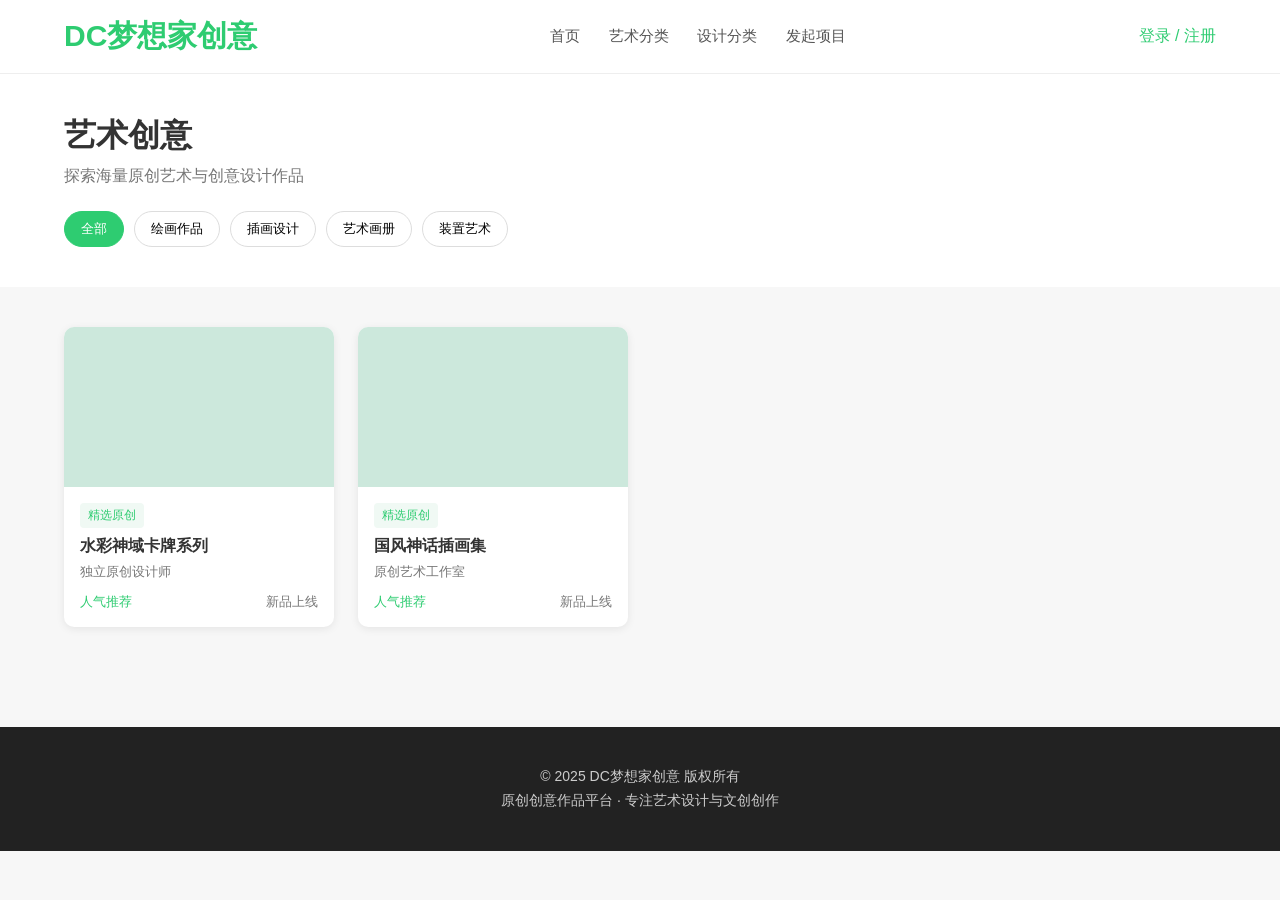
<file: index.html>
<!DOCTYPE html>
<html lang="zh-CN">
<head>
    <meta charset="UTF-8">
    <meta name="viewport" content="width=device-width, initial-scale=1.0">
    <title>艺术创意 - DC梦想家创意</title>
    <link rel="stylesheet" href="style.css">
</head>
<body>
<header class="site-header">
    <div class="container">
        <div class="logo">DC梦想家创意</div>
        <nav class="nav-menu">
            <a href="home.html">首页</a>
            <a href="index.html">艺术分类</a>
            <a href="design.html">设计分类</a>
            <a href="#">发起项目</a>
        </nav>
        <div class="user-actions">
            <a href="#">登录 / 注册</a>
        </div>
    </div>
</header>

    <section class="category-header">
        <div class="container">
            <h1>艺术创意</h1>
            <p>探索海量原创艺术与创意设计作品</p>
            <div class="filter-bar">
                <button class="filter-btn active">全部</button>
                <button class="filter-btn">绘画作品</button>
                <button class="filter-btn">插画设计</button>
                <button class="filter-btn">艺术画册</button>
                <button class="filter-btn">装置艺术</button>
            </div>
        </div>
    </section>

    <main class="projects-grid container">
        <div class="project-card">
            <div class="card-img"></div>
            <div class="card-content">
                <span class="label">精选原创</span>
                <h3>水彩神域卡牌系列</h3>
                <p>独立原创设计师</p>
                <div class="fund-info">
                    <div class="funded">人气推荐</div>
                    <div class="days-left">新品上线</div>
                </div>
            </div>
        </div>
        <div class="project-card">
            <div class="card-img"></div>
            <div class="card-content">
                <span class="label">精选原创</span>
                <h3>国风神话插画集</h3>
                <p>原创艺术工作室</p>
                <div class="fund-info">
                    <div class="funded">人气推荐</div>
                    <div class="days-left">新品上线</div>
                </div>
            </div>
        </div>
    </main>

<div class="footer">
    <div class="container">
        <p>© 2025 DC梦想家创意 版权所有</p>
        <p>原创创意作品平台 · 专注艺术设计与文创创作</p>
    </div>
</div>
<script src="script.js"></script>
</body>
</html>
</file>
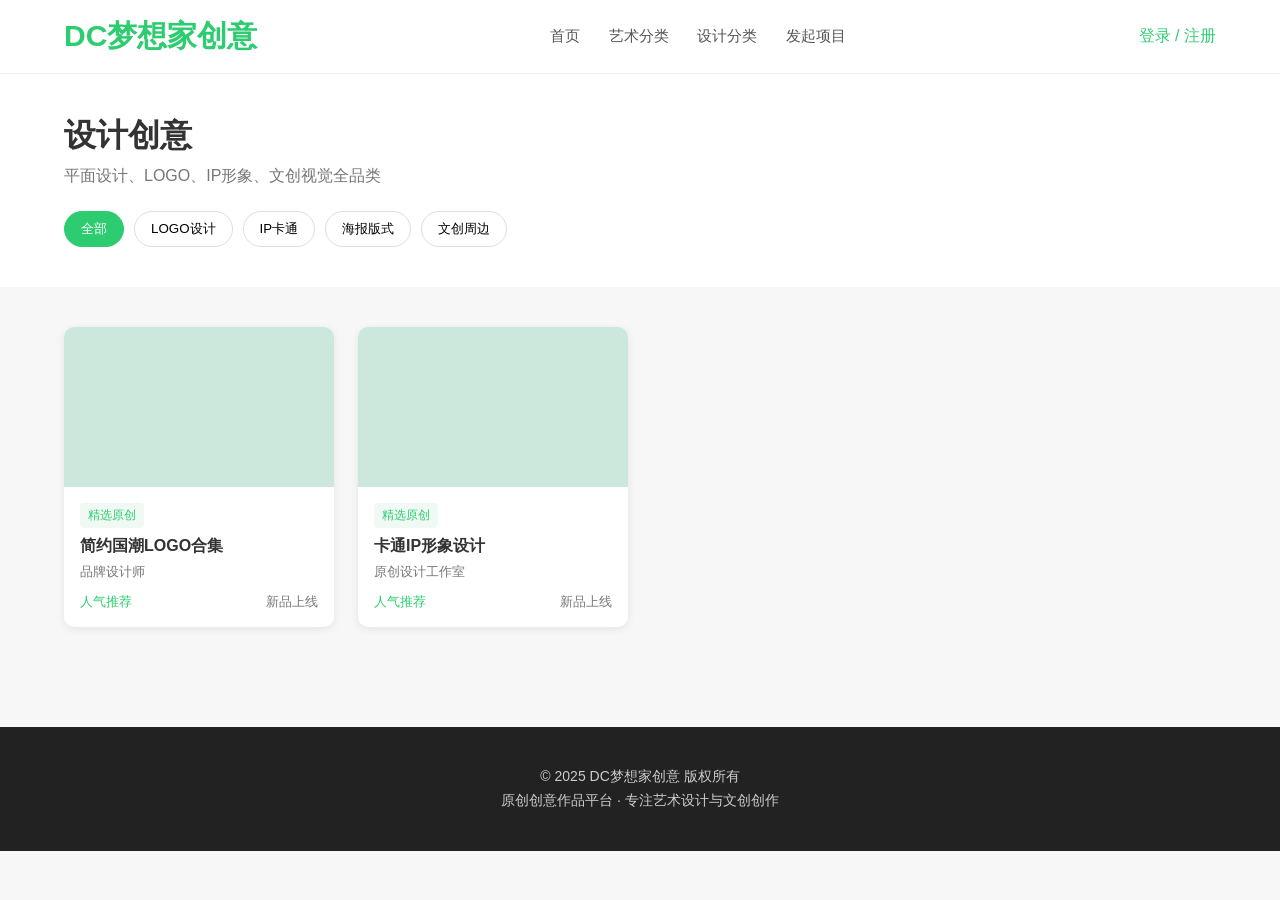
<file: design.html>
<!DOCTYPE html>
<html lang="zh-CN">
<head>
    <meta charset="UTF-8">
    <meta name="viewport" content="width=device-width, initial-scale=1.0">
    <title>设计创意 - DC梦想家创意</title>
    <link rel="stylesheet" href="style.css">
</head>
<body>
<header class="site-header">
    <div class="container">
        <div class="logo">DC梦想家创意</div>
        <nav class="nav-menu">
            <a href="home.html">首页</a>
            <a href="index.html">艺术分类</a>
            <a href="design.html">设计分类</a>
            <a href="#">发起项目</a>
        </nav>
        <div class="user-actions">
            <a href="#">登录 / 注册</a>
        </div>
    </div>
</header>

    <section class="category-header">
        <div class="container">
            <h1>设计创意</h1>
            <p>平面设计、LOGO、IP形象、文创视觉全品类</p>
            <div class="filter-bar">
                <button class="filter-btn active">全部</button>
                <button class="filter-btn">LOGO设计</button>
                <button class="filter-btn">IP卡通</button>
                <button class="filter-btn">海报版式</button>
                <button class="filter-btn">文创周边</button>
            </div>
        </div>
    </section>

    <main class="projects-grid container">
        <div class="project-card">
            <div class="card-img"></div>
            <div class="card-content">
                <span class="label">精选原创</span>
                <h3>简约国潮LOGO合集</h3>
                <p>品牌设计师</p>
                <div class="fund-info">
                    <div class="funded">人气推荐</div>
                    <div class="days-left">新品上线</div>
                </div>
            </div>
        </div>
        <div class="project-card">
            <div class="card-img"></div>
            <div class="card-content">
                <span class="label">精选原创</span>
                <h3>卡通IP形象设计</h3>
                <p>原创设计工作室</p>
                <div class="fund-info">
                    <div class="funded">人气推荐</div>
                    <div class="days-left">新品上线</div>
                </div>
            </div>
        </div>
    </main>

<div class="footer">
    <div class="container">
        <p>© 2025 DC梦想家创意 版权所有</p>
        <p>原创创意作品平台 · 专注艺术设计与文创创作</p>
    </div>
</div>
<script src="script.js"></script>
</body>
</html>
</file>
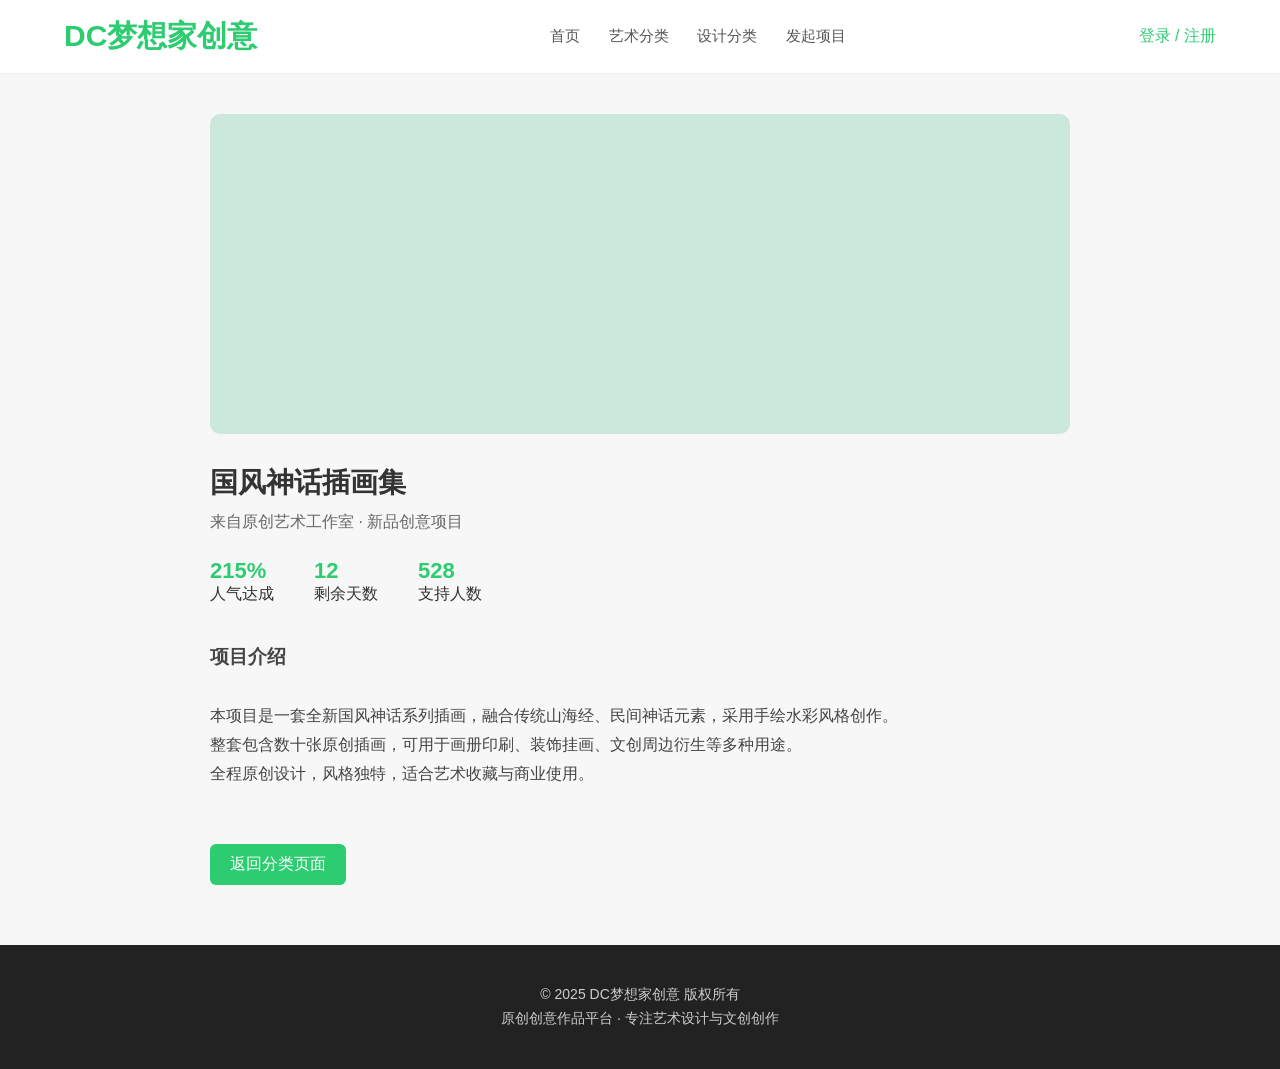
<file: detail.html>
<!DOCTYPE html>
<html lang="zh-CN">
<head>
    <meta charset="UTF-8">
    <meta name="viewport" content="width=device-width, initial-scale=1.0">
    <title>项目详情 - DC梦想家创意</title>
    <link rel="stylesheet" href="style.css">
    <style>
        .detail-wrap{max-width:900px;margin:40px auto;padding:0 20px;}
        .detail-banner{height:320px;background:#cce8dc;border-radius:10px;margin-bottom:30px;}
        .detail-title{font-size:28px;margin-bottom:10px;}
        .detail-desc{color:#666;margin-bottom:20px;}
        .detail-info{display:flex;gap:40px;margin:25px 0;}
        .info-item h4{font-size:22px;color:#2ecc71;}
        .content-block{margin:35px 0;line-height:1.8;color:#444;}
        .back-btn{display:inline-block;padding:10px 20px;background:#2ecc71;color:#fff;border-radius:6px;text-decoration:none;margin-top:20px;}
    </style>
</head>
<body>
<header class="site-header">
    <div class="container">
        <div class="logo">DC梦想家创意</div>
        <nav class="nav-menu">
            <a href="home.html">首页</a>
            <a href="index.html">艺术分类</a>
            <a href="design.html">设计分类</a>
            <a href="#">发起项目</a>
        </nav>
        <div class="user-actions">
            <a href="#">登录 / 注册</a>
        </div>
    </div>
</header>

    <div class="detail-wrap">
        <div class="detail-banner"></div>
        <h1 class="detail-title">国风神话插画集</h1>
        <p class="detail-desc">来自原创艺术工作室 · 新品创意项目</p>
        <div class="detail-info">
            <div class="info-item">
                <h4>215%</h4>
                <p>人气达成</p>
            </div>
            <div class="info-item">
                <h4>12</h4>
                <p>剩余天数</p>
            </div>
            <div class="info-item">
                <h4>528</h4>
                <p>支持人数</p>
            </div>
        </div>
        <div class="content-block">
            <h3>项目介绍</h3><br>
            <p>本项目是一套全新国风神话系列插画，融合传统山海经、民间神话元素，采用手绘水彩风格创作。</p>
            <p>整套包含数十张原创插画，可用于画册印刷、装饰挂画、文创周边衍生等多种用途。</p>
            <p>全程原创设计，风格独特，适合艺术收藏与商业使用。</p>
        </div>
        <a href="index.html" class="back-btn">返回分类页面</a>
    </div>

<div class="footer">
    <div class="container">
        <p>© 2025 DC梦想家创意 版权所有</p>
        <p>原创创意作品平台 · 专注艺术设计与文创创作</p>
    </div>
</div>
<script src="script.js"></script>
</body>
</html>
</file>
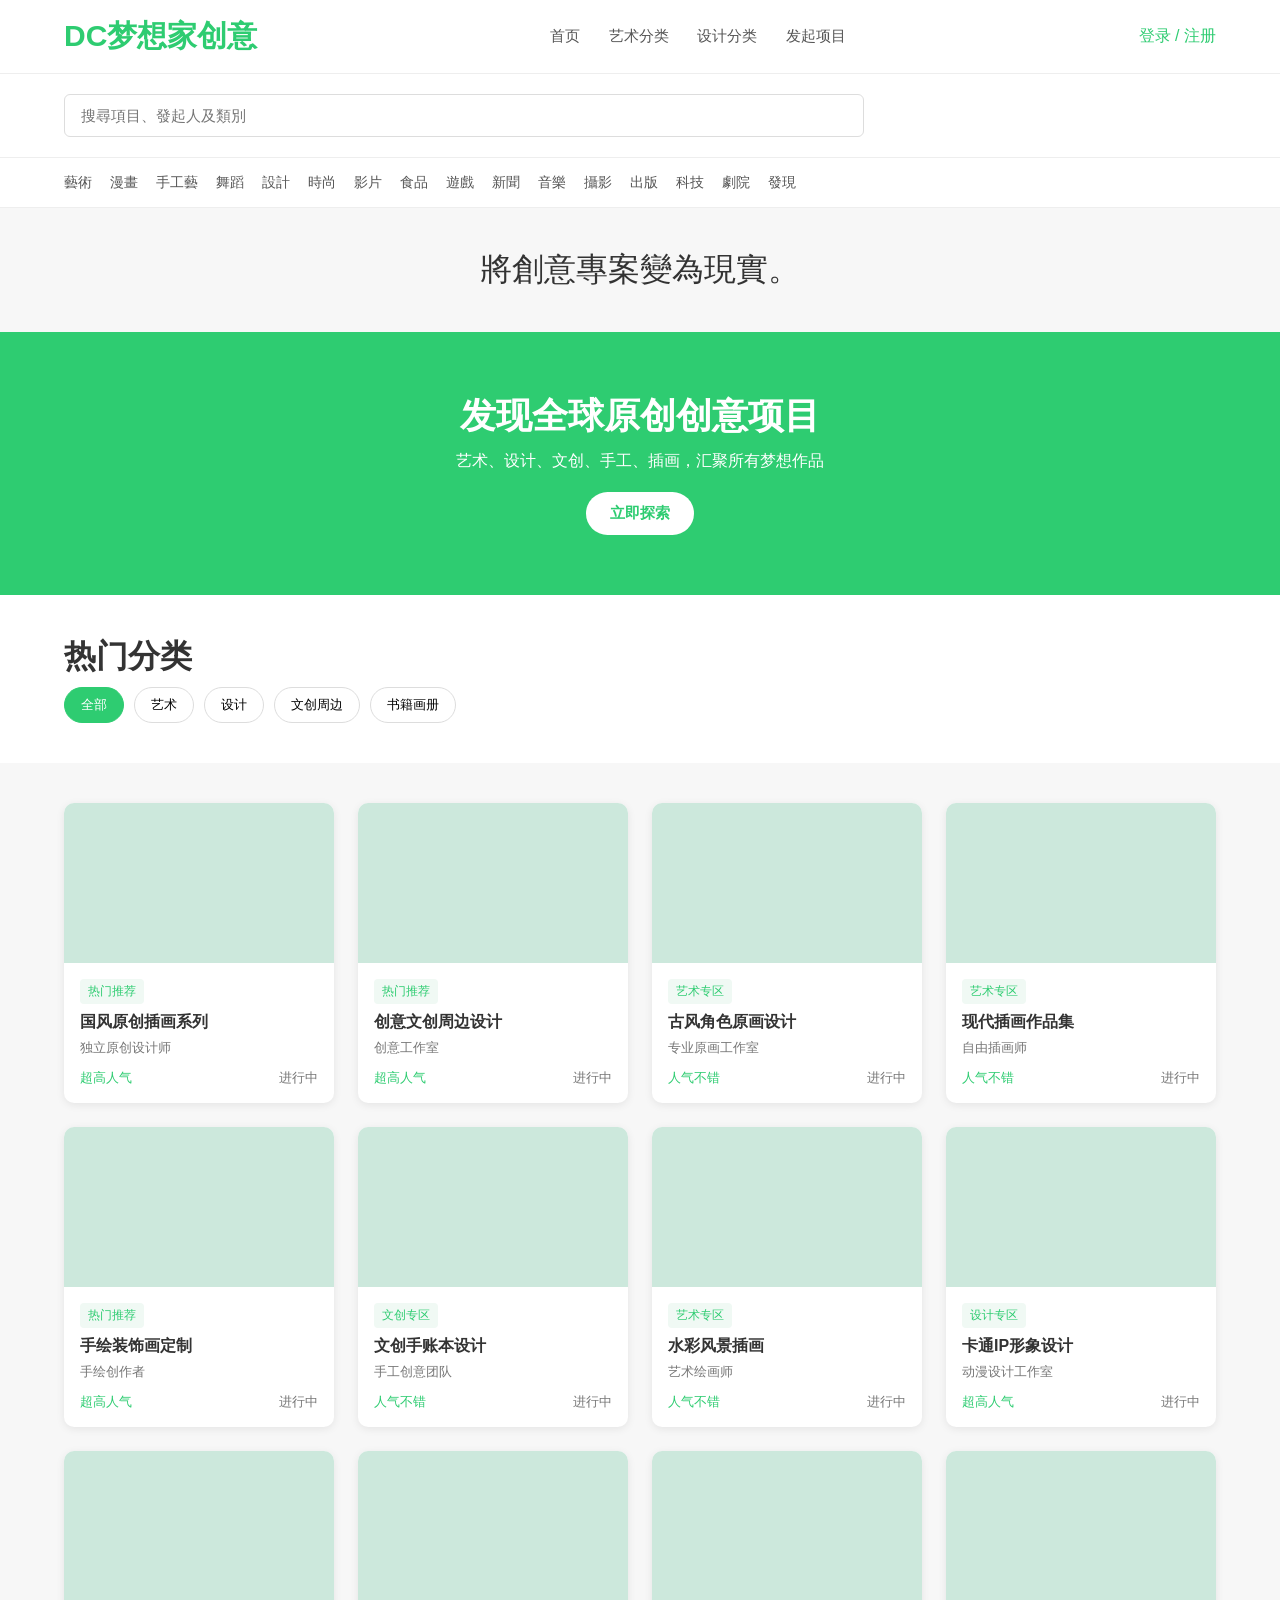
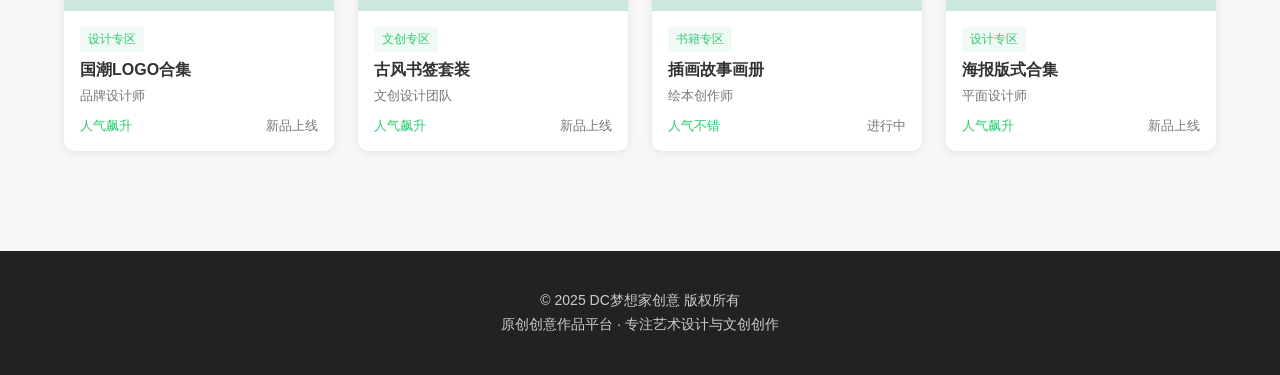
<file: home.html>
<!DOCTYPE html>
<html lang="zh-CN">
<head>
    <meta charset="UTF-8">
    <meta name="viewport" content="width=device-width, initial-scale=1.0">
    <title>DC梦想家创意 - 首页</title>
    <link rel="stylesheet" href="style.css">
    <style>
        /* 确保图片容器强制显示背景图 */
        .card-img {
            height: 160px;
            background-color: #cce8dc;
            background-repeat: no-repeat !important;
            background-size: cover !important;
            background-position: center !important;
        }
        /* 新增搜索框样式 */
        .search-bar {
            padding: 20px 0;
            background: #fff;
            border-bottom: 1px solid #eee;
        }
        .search-container {
            width: 90%;
            max-width: 1200px;
            margin: 0 auto;
        }
        .search-input {
            width: 100%;
            max-width: 800px;
            padding: 12px 16px;
            border: 1px solid #ddd;
            border-radius: 6px;
            font-size: 15px;
            outline: none;
        }
        .search-input:focus {
            border-color: #2ecc71;
        }
        /* 全品类导航栏样式 */
        .category-nav {
            padding: 15px 0;
            background: #fff;
            border-bottom: 1px solid #eee;
        }
        .category-list {
            width: 90%;
            max-width: 1200px;
            margin: 0 auto;
            display: flex;
            flex-wrap: wrap;
            gap: 18px;
            list-style: none;
        }
        .category-list li a {
            text-decoration: none;
            color: #555;
            font-size: 14px;
            transition: color 0.2s;
        }
        .category-list li a:hover {
            color: #2ecc71;
        }
        /* 核心标语样式 */
        .core-slogan {
            padding: 40px 0;
            text-align: center;
            background: #f7f7f7;
        }
        .core-slogan h2 {
            font-size: 32px;
            color: #333;
            font-weight: 500;
        }
    </style>
</head>
<body>
<header class="site-header">
    <div class="container">
        <div class="logo">DC梦想家创意</div>
        <nav class="nav-menu">
            <a href="home.html">首页</a>
            <a href="index.html">艺术分类</a>
            <a href="design.html">设计分类</a>
            <a href="#">发起项目</a>
        </nav>
        <div class="user-actions">
            <a href="#">登录 / 注册</a>
        </div>
    </div>
</header>

<!-- 新增：搜索框区域 -->
<section class="search-bar">
    <div class="search-container">
        <input type="text" class="search-input" placeholder="搜尋項目、發起人及類別">
    </div>
</section>

<!-- 新增：全品类导航栏 -->
<section class="category-nav">
    <ul class="category-list">
        <li><a href="#">藝術</a></li>
        <li><a href="#">漫畫</a></li>
        <li><a href="#">手工藝</a></li>
        <li><a href="#">舞蹈</a></li>
        <li><a href="#">設計</a></li>
        <li><a href="#">時尚</a></li>
        <li><a href="#">影片</a></li>
        <li><a href="#">食品</a></li>
        <li><a href="#">遊戲</a></li>
        <li><a href="#">新聞</a></li>
        <li><a href="#">音樂</a></li>
        <li><a href="#">攝影</a></li>
        <li><a href="#">出版</a></li>
        <li><a href="#">科技</a></li>
        <li><a href="#">劇院</a></li>
        <li><a href="#">發現</a></li>
    </ul>
</section>

<!-- 新增：核心标语 -->
<section class="core-slogan">
    <h2>將創意專案變為現實。</h2>
</section>

<section class="hero-banner">
    <div class="container">
        <h1>发现全球原创创意项目</h1>
        <p>艺术、设计、文创、手工、插画，汇聚所有梦想作品</p>
        <button class="hero-btn">立即探索</button>
    </div>
</section>

<section class="category-header">
    <div class="container">
        <h2>热门分类</h2>
        <div class="filter-bar">
            <button class="filter-btn active">全部</button>
            <button class="filter-btn">艺术</button>
            <button class="filter-btn">设计</button>
            <button class="filter-btn">文创周边</button>
            <button class="filter-btn">书籍画册</button>
        </div>
    </div>
</section>

<main class="projects-grid container">
    <!-- 12个作品卡片（保留原有内容） -->
    <div class="project-card">
        <div class="card-img" style="background-image: url('https://images.unsplash.com/photo-1544841899-3cb4344b83c0?w=400&h=250&auto=format')"></div>
        <div class="card-content">
            <span class="label">热门推荐</span>
            <h3>国风原创插画系列</h3>
            <p>独立原创设计师</p>
            <div class="fund-info">
                <div class="funded">超高人气</div>
                <div class="days-left">进行中</div>
            </div>
        </div>
    </div>
    <div class="project-card">
        <div class="card-img" style="background-image: url('https://images.unsplash.com/photo-1518733057094-12709851057e?w=400&h=250&auto=format')"></div>
        <div class="card-content">
            <span class="label">热门推荐</span>
            <h3>创意文创周边设计</h3>
            <p>创意工作室</p>
            <div class="fund-info">
                <div class="funded">超高人气</div>
                <div class="days-left">进行中</div>
            </div>
        </div>
    </div>
    <div class="project-card">
        <div class="card-img" style="background-image: url('https://images.unsplash.com/photo-1617042375876-74db62215948?w=400&h=250&auto=format')"></div>
        <div class="card-content">
            <span class="label">艺术专区</span>
            <h3>古风角色原画设计</h3>
            <p>专业原画工作室</p>
            <div class="fund-info">
                <div class="funded">人气不错</div>
                <div class="days-left">进行中</div>
            </div>
        </div>
    </div>
    <div class="project-card">
        <div class="card-img" style="background-image: url('https://images.unsplash.com/photo-1540959733332-eab4deabeeaf?w=400&h=250&auto=format')"></div>
        <div class="card-content">
            <span class="label">艺术专区</span>
            <h3>现代插画作品集</h3>
            <p>自由插画师</p>
            <div class="fund-info">
                <div class="funded">人气不错</div>
                <div class="days-left">进行中</div>
            </div>
        </div>
    </div>
    <div class="project-card">
        <div class="card-img" style="background-image: url('https://images.unsplash.com/photo-1578922794428-7559e1907361?w=400&h=250&auto=format')"></div>
        <div class="card-content">
            <span class="label">热门推荐</span>
            <h3>手绘装饰画定制</h3>
            <p>手绘创作者</p>
            <div class="fund-info">
                <div class="funded">超高人气</div>
                <div class="days-left">进行中</div>
            </div>
        </div>
    </div>
    <div class="project-card">
        <div class="card-img" style="background-image: url('https://images.unsplash.com/photo-1518455027359-f3f8164ba6bd?w=400&h=250&auto=format')"></div>
        <div class="card-content">
            <span class="label">文创专区</span>
            <h3>文创手账本设计</h3>
            <p>手工创意团队</p>
            <div class="fund-info">
                <div class="funded">人气不错</div>
                <div class="days-left">进行中</div>
            </div>
        </div>
    </div>
    <div class="project-card">
        <div class="card-img" style="background-image: url('https://images.unsplash.com/photo-1544247847-b6c1199159c5?w=400&h=250&auto=format')"></div>
        <div class="card-content">
            <span class="label">艺术专区</span>
            <h3>水彩风景插画</h3>
            <p>艺术绘画师</p>
            <div class="fund-info">
                <div class="funded">人气不错</div>
                <div class="days-left">进行中</div>
            </div>
        </div>
    </div>
    <div class="project-card">
        <div class="card-img" style="background-image: url('https://images.unsplash.com/photo-1597223557502-923148919be4?w=400&h=250&auto=format')"></div>
        <div class="card-content">
            <span class="label">设计专区</span>
            <h3>卡通IP形象设计</h3>
            <p>动漫设计工作室</p>
            <div class="fund-info">
                <div class="funded">超高人气</div>
                <div class="days-left">进行中</div>
            </div>
        </div>
    </div>
    <div class="project-card">
        <div class="card-img" style="background-image: url('https://images.unsplash.com/photo-1511422675223-d65d9f9d2c2f?w=400&h=250&auto=format')"></div>
        <div class="card-content">
            <span class="label">设计专区</span>
            <h3>国潮LOGO合集</h3>
            <p>品牌设计师</p>
            <div class="fund-info">
                <div class="funded">人气飙升</div>
                <div class="days-left">新品上线</div>
            </div>
        </div>
    </div>
    <div class="project-card">
        <div class="card-img" style="background-image: url('https://images.unsplash.com/photo-1545232979-8bf68ee9b168?w=400&h=250&auto=format')"></div>
        <div class="card-content">
            <span class="label">文创专区</span>
            <h3>古风书签套装</h3>
            <p>文创设计团队</p>
            <div class="fund-info">
                <div class="funded">人气飙升</div>
                <div class="days-left">新品上线</div>
            </div>
        </div>
    </div>
    <div class="project-card">
        <div class="card-img" style="background-image: url('https://images.unsplash.com/photo-1546793665-c74683f339c1?w=400&h=250&auto=format')"></div>
        <div class="card-content">
            <span class="label">书籍专区</span>
            <h3>插画故事画册</h3>
            <p>绘本创作师</p>
            <div class="fund-info">
                <div class="funded">人气不错</div>
                <div class="days-left">进行中</div>
            </div>
        </div>
    </div>
    <div class="project-card">
        <div class="card-img" style="background-image: url('https://images.unsplash.com/photo-1551244072-5d12893278ab?w=400&h=250&auto=format')"></div>
        <div class="card-content">
            <span class="label">设计专区</span>
            <h3>海报版式合集</h3>
            <p>平面设计师</p>
            <div class="fund-info">
                <div class="funded">人气飙升</div>
                <div class="days-left">新品上线</div>
            </div>
        </div>
    </div>
</main>

<div class="footer">
    <div class="container">
        <p>© 2025 DC梦想家创意 版权所有</p>
        <p>原创创意作品平台 · 专注艺术设计与文创创作</p>
    </div>
</div>
<script src="script.js"></script>
</body>
</html>
</file>
<file: style.css>
* {
    margin: 0;
    padding: 0;
    box-sizing: border-box;
    font-family: "Microsoft Yahei", sans-serif;
}
body {
    background-color: #f7f7f7;
    color: #333;
}
.container {
    width: 90%;
    max-width: 1200px;
    margin: 0 auto;
}
.site-header {
    background: #fff;
    border-bottom: 1px solid #eee;
    padding: 16px 0;
}
.site-header .container {
    display: flex;
    justify-content: space-between;
    align-items: center;
}
.logo {
    font-size: 30px;
    font-weight: 700;
    color: #2ecc71;
}
.nav-menu a {
    margin: 0 12px;
    text-decoration: none;
    color: #555;
    font-size: 15px;
}
.user-actions a {
    text-decoration: none;
    color: #2ecc71;
    font-weight: 500;
}
.hero-banner {
    background: #2ecc71;
    color: #fff;
    padding: 60px 0;
    text-align: center;
}
.hero-banner h1 {
    font-size: 36px;
    margin-bottom: 10px;
}
.hero-banner p {
    font-size: 16px;
    margin-bottom: 20px;
}
.hero-btn {
    background: #fff;
    color: #2ecc71;
    border: none;
    padding: 12px 24px;
    border-radius: 30px;
    font-size: 15px;
    font-weight: bold;
    cursor: pointer;
}
.category-header {
    padding: 40px 0;
    background: #fff;
}
.category-header h1,
.category-header h2 {
    font-size: 32px;
    margin-bottom: 8px;
}
.category-header p {
    color: #777;
    margin-bottom: 24px;
}
.filter-bar {
    display: flex;
    gap: 10px;
    flex-wrap: wrap;
}
.filter-btn {
    border: 1px solid #ddd;
    background: #fff;
    padding: 8px 16px;
    border-radius: 20px;
    cursor: pointer;
}
.filter-btn.active {
    background: #2ecc71;
    color: #fff;
    border-color: #2ecc71;
}
.projects-grid {
    display: grid;
    grid-template-columns: repeat(auto-fill, minmax(260px, 1fr));
    gap: 24px;
    padding: 40px 0;
}
.project-card {
    background: #fff;
    border-radius: 10px;
    overflow: hidden;
    box-shadow: 0 2px 8px rgba(0,0,0,0.08);
    transition: 0.3s;
}
.project-card:hover {
    transform: translateY(-5px);
}
.card-img {
    height: 160px;
    background: #cce8dc;
}
.card-content {
    padding: 16px;
}
.label {
    display: inline-block;
    background: #f0f9f4;
    color: #2ecc71;
    font-size: 12px;
    padding: 4px 8px;
    border-radius: 4px;
    margin-bottom: 8px;
}
.card-content h3 {
    font-size: 16px;
    margin-bottom: 6px;
}
.card-content p {
    font-size: 13px;
    color: #777;
    margin-bottom: 12px;
}
.fund-info {
    display: flex;
    justify-content: space-between;
    font-size: 13px;
}
.funded {
    color: #2ecc71;
    font-weight: 500;
}
.days-left {
    color: #777;
}

.footer {
    background: #222;
    color: #ccc;
    text-align: center;
    padding: 35px 0;
    margin-top: 60px;
}
.footer p {
    margin: 6px 0;
    font-size: 14px;
}
</file>
